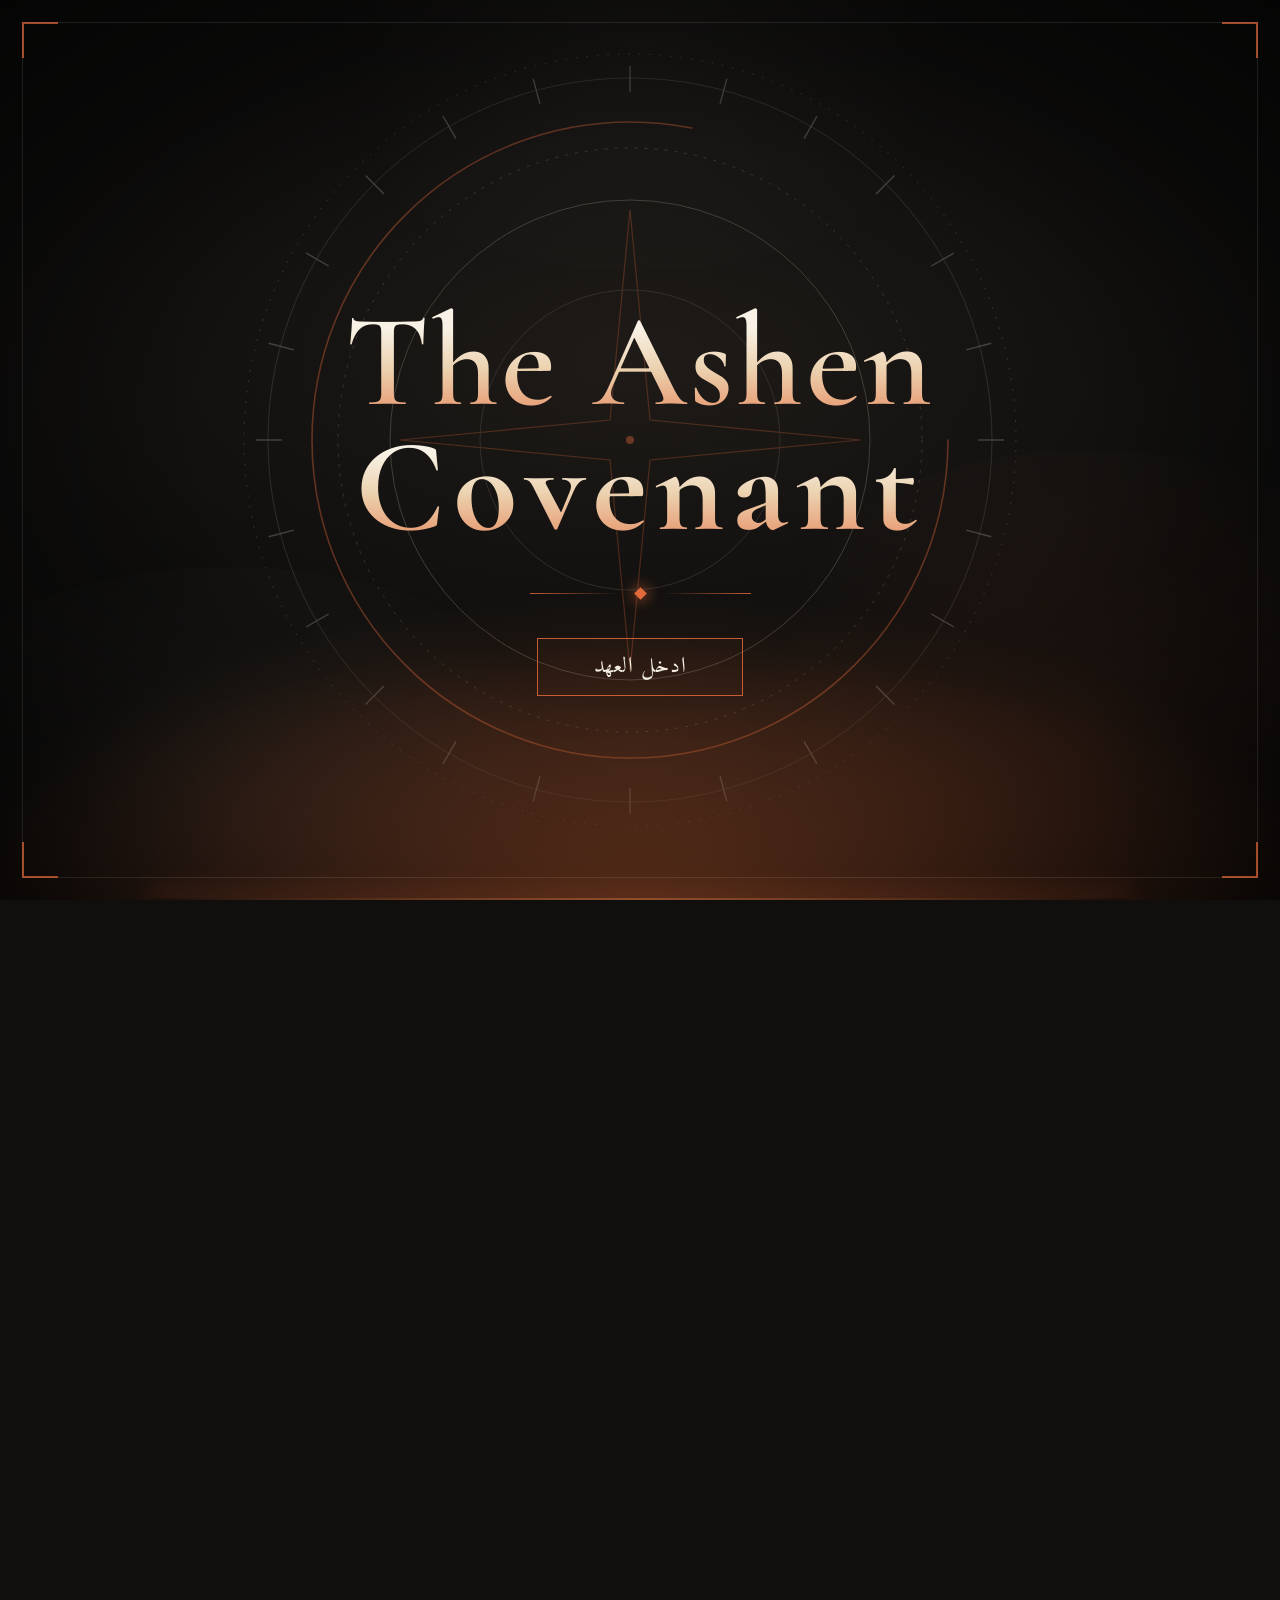
<file: index.html>
<!doctype html><html lang="ar" dir="rtl"><head><meta charset="utf-8"><meta name="viewport" content="width=device-width,initial-scale=1"><meta name="theme-color" content="#100f0e"><meta name="description" content="The Ashen Covenant — الموقع الرسمي للرواية"><title>The Ashen Covenant</title><link rel="stylesheet" href="styles/fonts.css"><link rel="stylesheet" href="styles/site.css"><link rel="icon" type="image/png" sizes="64x64" href="assets/favicon.png?v=1"><link rel="icon" type="image/x-icon" sizes="16x16 32x32 48x48" href="assets/favicon.ico?v=1"><link rel="stylesheet" href="styles/reader.css"></head><body><iframe id="intro" title="الصفحة الافتتاحية — ادخل العهد"></iframe><div id="site" hidden inert><button class="menu-toggle" aria-controls="sidebar" aria-expanded="false">☰ القائمة</button><div class="scrim" hidden></div><div id="sidebar-mount"></div><div class="layout"><header class="topline"><span id="page-label">الرئيسية</span><span lang="en" dir="ltr">THE ASHEN COVENANT</span></header><main id="content" tabindex="-1"></main><footer class="pagefoot" dir="ltr">THE ASHEN COVENANT</footer></div></div><noscript><p>يرجى تفعيل JavaScript لعرض الافتتاحية والتنقل في الموقع.</p></noscript><script defer src="data/chapters.js"></script><script defer src="scripts/reader-settings.js"></script><script defer src="scripts/chapter-library.js"></script><script defer src="scripts/reader-notes.js"></script><script defer src="scripts/reader.js"></script><script defer src="pages/home.js"></script><script defer src="pages/chapters.js"></script><script defer src="pages/world.js"></script><script defer src="pages/settings.js"></script><script defer src="scripts/sidebar.js"></script><script defer src="scripts/app.js"></script></body></html>
</file>
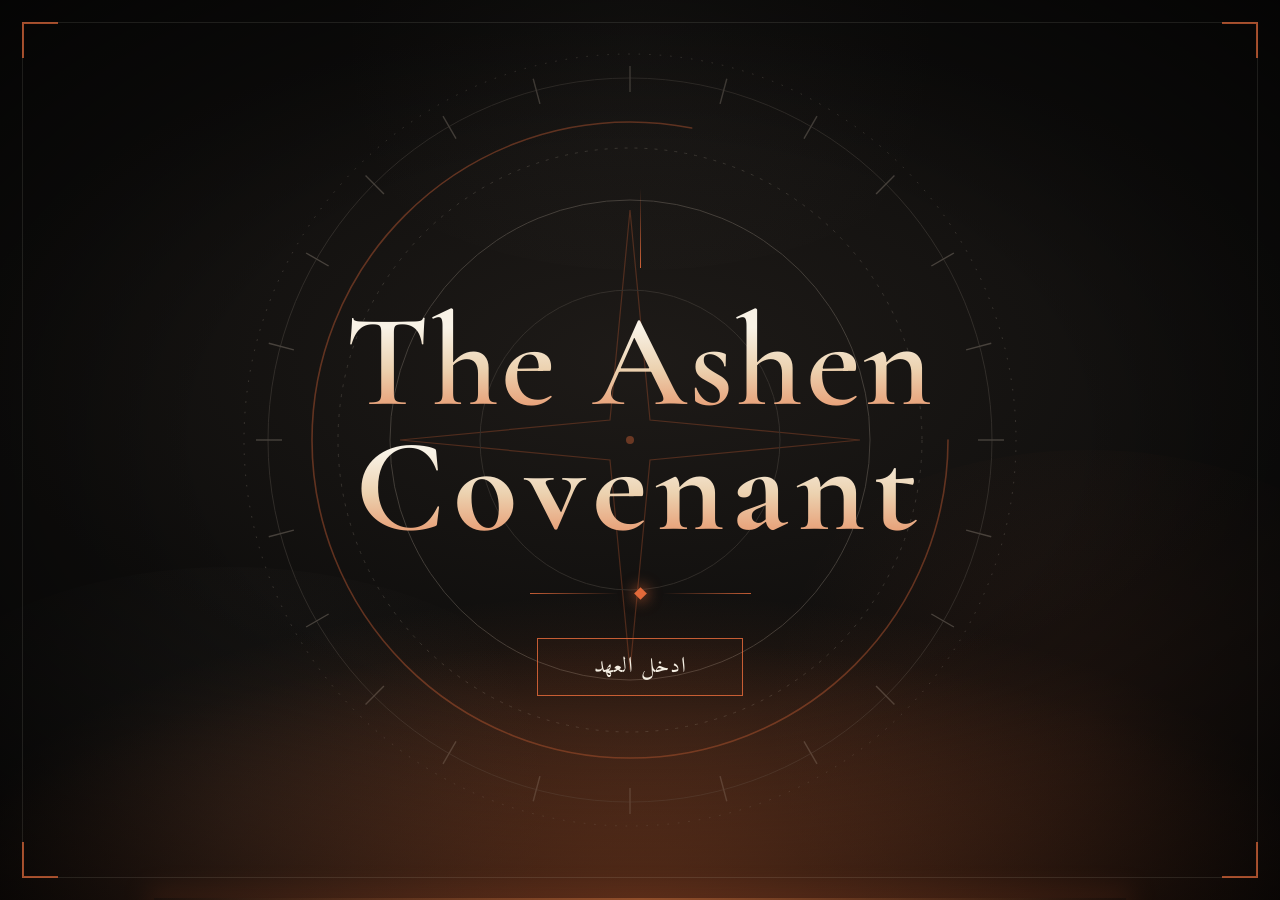
<file: pages/intro.html>
<!DOCTYPE html>
<html lang="ar" dir="rtl"><head><link rel="stylesheet" href="../styles/fonts.css">
<meta charset="utf-8">
<meta name="viewport" content="width=device-width, initial-scale=1">
<title>The Ashen Covenant</title>

<meta name="hz:slide-selector" content="[data-canvas-width]"><meta name="hz:canvas-width" content="1440"><meta name="hz:canvas-height" content="900"><link rel="stylesheet" href="../styles/intro.css"></head>
<body>







<div style="position: relative; overflow: hidden; box-sizing: border-box; min-height: 100vh; display: flex; flex-direction: column; background: radial-gradient(ellipse 90% 60% at 50% 112%, rgba(226,105,58,.38), rgba(14,13,12,0) 68%), radial-gradient(ellipse 70% 50% at 50% 40%, rgba(60,52,46,.35), rgba(14,13,12,0) 75%), #0e0d0c; color: #e9e4da; font-family: 'Amiri', serif" data-canvas-width="1440" data-canvas-height="900" data-document-role="page" data-label="الصفحة الافتتاحية">

<div aria-hidden="true" style="position: absolute; inset: 0; pointer-events: none; overflow: hidden">
<div class="smoke" style="left: -12%; bottom: -18%; width: 60%; height: 55%; background: radial-gradient(circle, rgba(130,120,110,.20), rgba(130,120,110,0) 70%)"></div>
<div class="smoke" style="right: -14%; bottom: -10%; width: 58%; height: 60%; background: radial-gradient(circle, rgba(226,105,58,.16), rgba(226,105,58,0) 70%); animation-duration: 28s; animation-delay: -8s"></div>
<div class="smoke" style="left: 22%; top: -20%; width: 56%; height: 50%; background: radial-gradient(circle, rgba(110,102,94,.14), rgba(110,102,94,0) 70%); animation-duration: 34s; animation-delay: -14s"></div>
</div>

<div aria-hidden="true" style="position: absolute; left: 50%; top: 50%; width: min(150vw, 820px); height: min(150vw, 820px); margin-left: calc(min(150vw, 820px) / -2); margin-top: calc(min(150vw, 820px) / -2); pointer-events: none; opacity: .5">
<svg sc-camel-view-box="0 0 800 800" width="100%" height="100%" fill="none" xmlns="http://www.w3.org/2000/svg">
<g class="spin">
<circle cx="400" cy="400" r="386" stroke="#6f675e" stroke-width="1" stroke-dasharray="1.5 9"></circle>
<circle cx="400" cy="400" r="362" stroke="#4d4741" stroke-width="1"></circle>
<g stroke="#7a7167" stroke-width="1.4">
<line x1="400" y1="26" x2="400" y2="52"></line>
<line x1="400" y1="26" x2="400" y2="52" transform="rotate(15 400 400)"></line>
<line x1="400" y1="26" x2="400" y2="52" transform="rotate(30 400 400)"></line>
<line x1="400" y1="26" x2="400" y2="52" transform="rotate(45 400 400)"></line>
<line x1="400" y1="26" x2="400" y2="52" transform="rotate(60 400 400)"></line>
<line x1="400" y1="26" x2="400" y2="52" transform="rotate(75 400 400)"></line>
<line x1="400" y1="26" x2="400" y2="52" transform="rotate(90 400 400)"></line>
<line x1="400" y1="26" x2="400" y2="52" transform="rotate(105 400 400)"></line>
<line x1="400" y1="26" x2="400" y2="52" transform="rotate(120 400 400)"></line>
<line x1="400" y1="26" x2="400" y2="52" transform="rotate(135 400 400)"></line>
<line x1="400" y1="26" x2="400" y2="52" transform="rotate(150 400 400)"></line>
<line x1="400" y1="26" x2="400" y2="52" transform="rotate(165 400 400)"></line>
<line x1="400" y1="26" x2="400" y2="52" transform="rotate(180 400 400)"></line>
<line x1="400" y1="26" x2="400" y2="52" transform="rotate(195 400 400)"></line>
<line x1="400" y1="26" x2="400" y2="52" transform="rotate(210 400 400)"></line>
<line x1="400" y1="26" x2="400" y2="52" transform="rotate(225 400 400)"></line>
<line x1="400" y1="26" x2="400" y2="52" transform="rotate(240 400 400)"></line>
<line x1="400" y1="26" x2="400" y2="52" transform="rotate(255 400 400)"></line>
<line x1="400" y1="26" x2="400" y2="52" transform="rotate(270 400 400)"></line>
<line x1="400" y1="26" x2="400" y2="52" transform="rotate(285 400 400)"></line>
<line x1="400" y1="26" x2="400" y2="52" transform="rotate(300 400 400)"></line>
<line x1="400" y1="26" x2="400" y2="52" transform="rotate(315 400 400)"></line>
<line x1="400" y1="26" x2="400" y2="52" transform="rotate(330 400 400)"></line>
<line x1="400" y1="26" x2="400" y2="52" transform="rotate(345 400 400)"></line>
</g>
</g>
<g class="spinBack">
<circle cx="400" cy="400" r="318" stroke="#e2693a" stroke-width="1.6" stroke-dasharray="1560 440" stroke-linecap="round" opacity=".75"></circle>
<circle cx="400" cy="400" r="292" stroke="#5c564e" stroke-width="1" stroke-dasharray="3 7"></circle>
</g>
<g class="spin" style="animation-duration: 220s">
<circle cx="400" cy="400" r="240" stroke="#6f675e" stroke-width="1"></circle>
<polygon points="400,170 420,380 630,400 420,420 400,630 380,420 170,400 380,380" stroke="#e2693a" stroke-width="1.2" opacity=".55"></polygon>
</g>
<circle cx="400" cy="400" r="150" stroke="#4d4741" stroke-width="1"></circle>
<circle cx="400" cy="400" r="4" fill="#e2693a" opacity=".8"></circle>
</svg>
</div>

<div aria-hidden="true" style="position: absolute; left: 0; right: 0; bottom: 0; height: 34%; pointer-events: none; background: radial-gradient(ellipse 55% 100% at 50% 100%, rgba(240,120,60,.30), rgba(14,13,12,0)); animation: breathe 6s ease-in-out infinite"></div>
<div aria-hidden="true" style="position: absolute; left: 12%; right: 12%; bottom: 0; height: 2px; pointer-events: none; background: linear-gradient(90deg, rgba(226,105,58,0), rgba(240,130,70,.95) 50%, rgba(226,105,58,0)); box-shadow: 0 0 24px 6px rgba(226,105,58,.45); animation: breathe 5s ease-in-out infinite"></div>

<div aria-hidden="true" style="position: absolute; inset: 0; pointer-events: none; overflow: hidden">
<span class="flake" style="left: 5%; width: 3px; height: 2px; --dx: 40px; --r: 200deg; animation-duration: 22s; animation-delay: 0s"></span>


<span class="flake" style="left: 31%; width: 2px; height: 2px; --dx: -45px; --r: -120deg; animation-duration: 28s; animation-delay: 3s"></span>


<span class="flake" style="left: 57%; width: 4px; height: 2px; --dx: 60px; --r: 260deg; animation-duration: 25s; animation-delay: 1.5s"></span>


<span class="flake" style="left: 80%; width: 2px; height: 2px; --dx: -35px; --r: -200deg; animation-duration: 26s; animation-delay: 16s"></span>


</div>

<div aria-hidden="true" style="position: absolute; inset: 0; pointer-events: none; overflow: hidden">
<span class="ember" style="left: 5%; width: 3px; height: 3px; --dx: 40px; animation-duration: 11s; animation-delay: 0s"></span>


<span class="ember" style="left: 20%; width: 4px; height: 4px; --dx: -45px; animation-duration: 12s; animation-delay: 1.5s"></span>


<span class="ember" style="left: 36%; width: 3px; height: 3px; --dx: 60px; animation-duration: 15s; animation-delay: 6s"></span>


<span class="ember" style="left: 50%; width: 3px; height: 3px; --dx: -20px; animation-duration: 11s; animation-delay: 8s"></span>


<span class="ember" style="left: 64%; width: 3px; height: 3px; --dx: 30px; animation-duration: 12s; animation-delay: 11s"></span>


<span class="ember" style="left: 79%; width: 3px; height: 3px; --dx: -25px; animation-duration: 14s; animation-delay: 1s"></span>


<span class="ember soft" style="left: 94%; width: 5px; height: 5px; --dx: 20px; animation-duration: 17s; animation-delay: 3.5s"></span>

</div>

<div aria-hidden="true" style="position: absolute; inset: 0; pointer-events: none; background: radial-gradient(ellipse 75% 70% at 50% 48%, rgba(0,0,0,0) 45%, rgba(0,0,0,.72) 100%)"></div>



<div aria-hidden="true" style="position: absolute; inset: 22px; border: 1px solid rgba(233,228,218,.10); pointer-events: none"></div>
<div aria-hidden="true" style="position: absolute; top: 22px; left: 22px; width: 34px; height: 34px; border-top: 2px solid rgba(226,105,58,.7); border-left: 2px solid rgba(226,105,58,.7); pointer-events: none"></div>
<div aria-hidden="true" style="position: absolute; top: 22px; right: 22px; width: 34px; height: 34px; border-top: 2px solid rgba(226,105,58,.7); border-right: 2px solid rgba(226,105,58,.7); pointer-events: none"></div>
<div aria-hidden="true" style="position: absolute; bottom: 22px; left: 22px; width: 34px; height: 34px; border-bottom: 2px solid rgba(226,105,58,.7); border-left: 2px solid rgba(226,105,58,.7); pointer-events: none"></div>
<div aria-hidden="true" style="position: absolute; bottom: 22px; right: 22px; width: 34px; height: 34px; border-bottom: 2px solid rgba(226,105,58,.7); border-right: 2px solid rgba(226,105,58,.7); pointer-events: none"></div>

<main style="position: relative; flex: 1 1 auto; display: flex; flex-direction: column; align-items: center; justify-content: center; text-align: center; padding: 0 24px 110px">
<span class="thread" style="display: block; width: 1px; height: 96px; margin-bottom: 36px; background: linear-gradient(180deg, rgba(226,105,58,0), rgba(226,105,58,.9))"></span>
<h1 class="in2" style="margin: 0; line-height: .94">
<span class="title" dir="ltr" style="display: block; font-family: 'Cormorant Garamond', serif; font-weight: 600; font-size: clamp(56px, 11.5vw, 132px); letter-spacing: .02em">The Ashen</span>
<span class="title" dir="ltr" style="display: block; font-family: 'Cormorant Garamond', serif; font-weight: 700; font-size: clamp(56px, 11.5vw, 132px); letter-spacing: .06em">Covenant</span>
</h1>
<div class="in3" style="display: flex; align-items: center; gap: 18px; margin-top: 44px">
<span style="display: block; width: 88px; height: 1px; background: linear-gradient(90deg, rgba(226,105,58,0), rgba(226,105,58,.85))"></span>
<span style="display: block; width: 9px; height: 9px; background: #e2693a; transform: rotate(45deg); box-shadow: 0 0 14px 2px rgba(226,105,58,.6)"></span>
<span style="display: block; width: 88px; height: 1px; background: linear-gradient(90deg, rgba(226,105,58,.85), rgba(226,105,58,0))"></span>
</div>
<div class="in4" style="margin-top: 52px">
<a class="enter" href="#home" id="enter-site">ادخل العهد</a>
</div>
</main>



</div>




<script>const enterButton = document.getElementById('enter-site');
let requested = false;
enterButton.addEventListener('click', function (event) {
  event.preventDefault();
  if (requested) return;
  requested = true;
  enterButton.setAttribute('aria-disabled', 'true');
  document.documentElement.classList.add('leaving');
  parent.postMessage('ashen:enter', '*');
});</script></body></html>
</file>
<file: styles/fonts.css>
/* Font licenses: ../assets/fonts/LICENSE.txt */
@font-face {
  font-family: 'Amiri';
  font-style: normal;
  font-weight: 400;
  font-display: swap;
  src: url("../assets/fonts/font-1.woff2") format('woff2');
  unicode-range: U+0600-06FF, U+0750-077F, U+0870-0891, U+0897-08E1, U+08E3-08FF, U+200C-200E, U+2010-2011, U+204F, U+2E41, U+FB50-FDFF, U+FE70-FE74, U+FE76-FEFC, U+102E0-102FB, U+10E60-10E7E, U+10EC2-10EC7, U+10EC9-10EEE, U+10EF0-10EFF, U+1EE00-1EE03, U+1EE05-1EE1F, U+1EE21-1EE22, U+1EE24, U+1EE27, U+1EE29-1EE32, U+1EE34-1EE37, U+1EE39, U+1EE3B, U+1EE42, U+1EE47, U+1EE49, U+1EE4B, U+1EE4D-1EE4F, U+1EE51-1EE52, U+1EE54, U+1EE57, U+1EE59, U+1EE5B, U+1EE5D, U+1EE5F, U+1EE61-1EE62, U+1EE64, U+1EE67-1EE6A, U+1EE6C-1EE72, U+1EE74-1EE77, U+1EE79-1EE7C, U+1EE7E, U+1EE80-1EE89, U+1EE8B-1EE9B, U+1EEA1-1EEA3, U+1EEA5-1EEA9, U+1EEAB-1EEBB, U+1EEF0-1EEF1;
}
@font-face {
  font-family: 'Amiri';
  font-style: normal;
  font-weight: 400;
  font-display: swap;
  src: url("../assets/fonts/font-2.woff2") format('woff2');
  unicode-range: U+0000-00FF, U+0131, U+0152-0153, U+02BB-02BC, U+02C6, U+02DA, U+02DC, U+0304, U+0308, U+0329, U+2000-206F, U+20AC, U+2122, U+2191, U+2193, U+2212, U+2215, U+FEFF, U+FFFD;
}
@font-face {
  font-family: 'Cormorant Garamond';
  font-style: normal;
  font-weight: 500;
  font-display: swap;
  src: url("../assets/fonts/font-3.woff2") format('woff2');
  unicode-range: U+0000-00FF, U+0131, U+0152-0153, U+02BB-02BC, U+02C6, U+02DA, U+02DC, U+0304, U+0308, U+0329, U+2000-206F, U+20AC, U+2122, U+2191, U+2193, U+2212, U+2215, U+FEFF, U+FFFD;
}
@font-face {
  font-family: 'Cormorant Garamond';
  font-style: normal;
  font-weight: 600;
  font-display: swap;
  src: url("../assets/fonts/font-3.woff2") format('woff2');
  unicode-range: U+0000-00FF, U+0131, U+0152-0153, U+02BB-02BC, U+02C6, U+02DA, U+02DC, U+0304, U+0308, U+0329, U+2000-206F, U+20AC, U+2122, U+2191, U+2193, U+2212, U+2215, U+FEFF, U+FFFD;
}
@font-face {
  font-family: 'Cormorant Garamond';
  font-style: normal;
  font-weight: 700;
  font-display: swap;
  src: url("../assets/fonts/font-3.woff2") format('woff2');
  unicode-range: U+0000-00FF, U+0131, U+0152-0153, U+02BB-02BC, U+02C6, U+02DA, U+02DC, U+0304, U+0308, U+0329, U+2000-206F, U+20AC, U+2122, U+2191, U+2193, U+2212, U+2215, U+FEFF, U+FFFD;
}
</file>
<file: styles/site.css>
*{box-sizing:border-box}body{margin:0;background:#100f0e;color:#e8dfd0;font-family:Amiri,Georgia,serif}button,a{-webkit-tap-highlight-color:transparent}button{font:inherit;cursor:pointer}a{color:inherit;text-decoration:none}button:focus-visible,a:focus-visible{outline:2px solid #e6bb83;outline-offset:6px}[hidden]{display:none!important}#intro{position:fixed;inset:0;width:100%;height:100%;border:0;background:#0e0d0c;z-index:10}.sidebar{position:fixed;right:0;top:0;bottom:0;width:228px;border-left:1px solid #a7834c30;background:#141310;display:flex;flex-direction:column;padding:48px 25px 25px;z-index:3}.brand{text-align:center;padding-bottom:39px;border-bottom:1px solid #aa89552b}.brand .sigil{font-size:32px;color:#b88f5c;margin-bottom:15px}.brand strong{display:block;font-family:'Cormorant Garamond',Georgia,serif;font-weight:600;font-size:26px;line-height:1.05;letter-spacing:1px}nav{display:grid;gap:12px;margin-top:40px}nav a{display:flex;align-items:center;gap:15px;font-size:20px;padding:14px 16px;border-right:2px solid transparent;color:#a59d90;transition:.2s}nav a:hover{color:#eee0cb;background:#ffffff04}nav a[aria-current=page]{color:#e1bb83;border-right-color:#cc9555;background:linear-gradient(270deg,#be8e4520,transparent)}nav svg{width:19px;height:19px;fill:none;stroke:currentColor;stroke-width:1.4;flex-shrink:0}.sidebar footer{margin-top:auto;padding-top:35px;color:#82796c;font-size:14px;text-align:center}.layout{margin-right:228px;min-height:100svh;background:radial-gradient(ellipse at 75% 60%,#6a3e161c,transparent 60%)}.topline{margin:0 6%;height:82px;border-bottom:1px solid #a7834c24;display:flex;align-items:center;justify-content:space-between;color:#988670;font-size:15px}.topline span[lang]{font-family:'Cormorant Garamond',Georgia,serif;letter-spacing:3px;font-size:15px}.hero{max-width:1230px;margin:auto;padding:52px 6% 65px;display:grid;grid-template-columns:minmax(230px,.85fr) minmax(280px,1.15fr);align-items:center;gap:clamp(35px,5vw,85px);min-height:calc(100svh - 142px)}.cover{margin:0;position:relative}.cover img{display:block;width:100%;max-height:690px;object-fit:contain;filter:drop-shadow(0 24px 28px #0009)}.eyebrow{font-size:15px;color:#b79262;letter-spacing:1px;display:flex;align-items:center;gap:13px;margin:0 0 22px}.eyebrow:before{content:'';width:32px;height:1px;background:#b79262}h1{font-size:clamp(30px,3.1vw,47px);line-height:1.4;font-weight:400;margin:0 0 24px;color:#eddfc7}.synopsis{font-size:clamp(19px,1.65vw,24px);line-height:2.05;color:#c3b8a7;margin:0}.synopsis em{display:block;font-style:normal;color:#d89b66;margin:10px 0}.actions{margin-top:32px}.primary{display:inline-flex;align-items:center;gap:40px;border:1px solid #b98b52;padding:12px 28px;font-size:20px;background:#ad733713;color:#e8c292;transition:.25s}.primary:hover{background:#b98b52;color:#17120d}.pagefoot{margin:0 6%;border-top:1px solid #a7834c24;padding:18px 0;color:#746b5e;font-family:'Cormorant Garamond',Georgia,serif;font-size:14px;letter-spacing:2px}.placeholder{min-height:70svh;padding:100px 10%;display:flex;flex-direction:column;align-items:flex-start;justify-content:center}.placeholder p{font-size:22px;color:#b3a794}.menu-toggle{display:none} @media(min-width:1500px){.hero{gap:90px}.synopsis{font-size:25px}}@media(max-width:1000px){.sidebar{width:190px;padding:35px 15px}.layout{margin-right:190px}.hero{gap:30px;padding:40px 5%;grid-template-columns:minmax(180px,.8fr) minmax(230px,1.2fr)}.synopsis{font-size:20px}nav a{padding:12px 8px}.brand strong{font-size:24px}}@media(max-width:720px){.sidebar{width:230px;transform:translateX(100%);transition:transform .25s;box-shadow:-20px 0 60px #0008;padding-top:75px}.sidebar.open{transform:translateX(0)}.layout{margin-right:0}.menu-toggle{display:block;position:fixed;right:16px;top:16px;z-index:5;color:#e1bb83;background:#161411;border:1px solid #a7834c55;padding:8px 15px;font-size:17px}.topline{height:75px;padding-right:88px}.topline span[lang]{font-size:11px;letter-spacing:1px}.hero{display:flex;flex-direction:column;padding:30px 8% 50px;gap:35px}.cover{width:min(78%,310px)}.copy{width:100%}.synopsis{font-size:21px}h1{font-size:34px}.eyebrow{margin-bottom:15px}.pagefoot{text-align:center}.placeholder{padding-top:80px}.scrim{position:fixed;inset:0;background:#0008;z-index:2}}@media(prefers-reduced-motion:reduce){*{transition:none!important;scroll-behavior:auto!important}}

/* The homepage is laid out and its cover loads behind the welcome layer. */
body.intro-active { overflow: hidden; }
#intro { opacity: 1; transition: opacity 700ms ease; }
#intro.is-leaving { opacity: 0; pointer-events: none; }
#site { opacity: 1; transition: opacity 850ms ease; }
#site.awaiting-entry { opacity: 0; pointer-events: none; }
#site.entering { will-change: opacity; }
@media (prefers-reduced-motion: reduce) {
  #site, #intro { transition: none !important; transform: none !important; }
}

/* Homepage refinement: smaller top gap and a clearer reading rhythm. */
#home.hero {
  padding-top: 26px;
  padding-bottom: 46px;
  align-items: start;
  min-height: 0;
}
#home .cover { align-self: start; }
#home .cover img { max-height: 620px; }
#home .copy { padding-top: 10px; max-width: 590px; }
#home .eyebrow { color: #b99565; margin-bottom: 12px; font-size: 16px; }
#home h1 {
  color: #eedac0;
  font-size: clamp(30px, 3vw, 44px);
  line-height: 1.45;
  margin-bottom: 20px;
}
#home .synopsis { font-size: clamp(19px, 1.6vw, 23px); line-height: 1.95; color: #cec3b3; }
#home .synopsis p { margin: 0 0 14px; }
#home .synopsis-highlight {
  color: #e1aa76;
  font-size: 1.12em;
  padding: 8px 18px 8px 0;
  border-right: 2px solid #a86b3e;
  background: linear-gradient(270deg, #b8783810, transparent);
}
#home .synopsis-question { color: #ecddc6; margin-bottom: 0; }
#home .actions { margin-top: 24px; }
@media (max-width: 1000px) and (min-width: 721px) {
  #home .synopsis { font-size: 19px; line-height: 1.85; }
  #home h1 { font-size: 31px; }
}
@media (max-width: 720px) {
  #home.hero { padding-top: 18px; gap: 24px; }
  #home .copy { padding-top: 0; max-width: none; }
  #home .synopsis { font-size: 21px; line-height: 1.95; }
}

/* Supplied compass emblem, shared with the browser favicon. */
.brand .sigil { line-height: 0; margin-bottom: 16px; }
.brand-logo { display: block; width: 76px; height: 76px; object-fit: contain; margin: 0 auto; }

/* Homepage author, publication status and genres. */
#home .novel-meta { margin-top: 24px; padding-top: 18px; border-top: 1px solid #a7834c35; }
#home .novel-byline { display: flex; flex-wrap: wrap; align-items: center; gap: 12px 24px; font-size: 18px; color: #c6b9a7; }
#home .author-name { color: #eddbbe; font-family: 'Cormorant Garamond', Georgia, serif; font-size: 23px; margin-right: 6px; }
#home .novel-status { display: inline-flex; align-items: center; gap: 8px; color: #b9c9a6; font-size: 16px; }
#home .novel-status > span { width: 6px; height: 6px; border-radius: 50%; background: #9caf83; }
#home .novel-genres { display: flex; flex-wrap: wrap; gap: 8px; list-style: none; padding: 0; margin: 14px 0 0; }
#home .novel-genres li { padding: 3px 13px; border: 1px solid #a7834c40; background: #b88f5c08; border-radius: 3px; font-size: 16px; line-height: 1.7; color: #c9b18d; }

/* A quiet, standalone quotation below the homepage introduction. */
.home-quote {
  margin: 0 6%;
  padding: clamp(38px, 6vw, 72px) 16px clamp(46px, 7vw, 84px);
  text-align: center;
  border-top: 1px solid #a7834c40;
}
.home-quote .quote-ornament {
  display: block;
  color: #a57445;
  font-size: 11px;
  margin-bottom: 22px;
}
.home-quote blockquote { margin: 0 auto; max-width: 800px; }
.home-quote p {
  margin: 0;
  font-family: Amiri, Georgia, serif;
  font-size: clamp(27px, 3.5vw, 46px);
  font-weight: 400;
  line-height: 1.8;
  color: #d7b17b;
  text-wrap: balance;
}

/* The author's approved personal note below the quotation. */
.author-note {
  margin: 0 6%;
  padding: 42px clamp(4px, 3vw, 40px) 52px;
  border-top: 1px solid #a7834c30;
}
.author-note .eyebrow { margin-bottom: 10px; }
.author-note h2 {
  margin: 0 0 20px;
  color: #ead7bc;
  font-size: clamp(28px, 3vw, 36px);
  font-weight: 400;
  line-height: 1.5;
}
.author-note-text {
  max-width: 780px;
  margin: 0;
  font-size: clamp(19px, 1.7vw, 23px);
  line-height: 2;
  color: #c8bdad;
}
.author-note-text bdi { color: #dfc49e; }
.author-signature {
  margin: 22px 0 0;
  color: #cda779;
  font-family: 'Cormorant Garamond', Georgia, serif;
  font-size: 28px;
}
@media (max-width: 720px) {
  .author-note { padding: 30px 2% 38px; }
  .author-note-text { font-size: 20px; }
}

/* Homepage social links. */
.home-social {
  margin: 0 6%;
  padding: 26px 0 34px;
  border-top: 1px solid #a7834c30;
  display: flex;
  flex-wrap: wrap;
  align-items: center;
  gap: 14px 24px;
}
.social-label { color: #b7aa97; font-size: 18px; }
.instagram-link {
  display: inline-flex;
  align-items: center;
  flex-wrap: wrap;
  gap: 10px;
  color: #d8b88c;
  border: 1px solid #a7834c45;
  padding: 10px 16px;
  border-radius: 3px;
  font-size: 18px;
  transition: color .2s, background-color .2s, border-color .2s;
}
.instagram-link bdi { font-family: Georgia, serif; font-size: 15px; color: #b9aa96; }
.instagram-link:hover { color: #f0d5ae; border-color: #b58b55; background: #b88f5c0d; }
.instagram-link svg { flex-shrink: 0; }

/* Hide the outer scrollbar while retaining wheel, touch and keyboard scrolling. */
html, body { scrollbar-width: none; }
html::-webkit-scrollbar, body::-webkit-scrollbar { display: none; width: 0; height: 0; }
</file>
<file: styles/reader.css>
/* Chapter library and reader — isolated from homepage styles. */
.chapters-page { max-width:1060px; margin:auto; padding:44px 6% 90px; }
.chapters-page h1 { margin-bottom:12px; }
.chapters-description { color:#b9ad9c; font-size:21px; line-height:1.8; margin:0 0 28px; }
.resume-card { display:flex; align-items:center; justify-content:space-between; gap:18px; padding:20px 24px; margin-bottom:30px; background:linear-gradient(110deg,#b88f5c09,#b88f5c22); border:1px solid #a7834c40; border-radius:20px; color:#d8b889; }
.resume-card strong { display:block; font-size:24px; font-weight:400; color:#edddc5; }
.resume-card small { color:#b9ad9c; font-size:16px; }
.chapter-search label { display:block; color:#d8c5a8; font-size:19px; margin-bottom:8px; }
.chapter-search > div { display:flex; gap:10px; }
.chapter-search input { flex:1; min-width:0; padding:13px 18px; font:19px Amiri,serif; color:#edddc5; background:#ffffff04; border:1px solid #a7834c55; border-radius:14px; }
.chapter-search button { color:#cdb48e; background:transparent; border:1px solid #a7834c40; border-radius:14px; padding:0 18px; }
.chapter-count { font-size:15px; color:#ac9b82; margin:12px 0 22px; }
.chapter-folder { margin:0 0 18px; border:1px solid #a7834c30; border-radius:20px; background:#ffffff02; overflow:hidden; }
.chapter-folder > summary { display:flex; align-items:center; gap:14px; cursor:pointer; list-style:none; padding:19px 22px; font-size:23px; color:#dfc39b; }
.chapter-folder small { display:block; font-size:14px; color:#a99b86; }
.folder-symbol { font:32px Georgia,serif; color:#b89260; }
.folder-toggle { margin-right:auto; font:25px Georgia,serif; transition:transform .2s; }
.chapter-folder[open] .folder-toggle { transform:rotate(45deg); }
.chapter-list { list-style:none; padding:0 12px 12px; margin:0; }
.chapter-list li+li { border-top:1px solid #a7834c18; }
.chapter-list-link { display:flex; align-items:center; gap:18px; padding:12px 14px; border-radius:12px; transition:background .2s; }
.chapter-list-link:hover { background:#b88f5c12; }
.chapter-number { color:#b89260; font:27px 'Cormorant Garamond',Georgia,serif; min-width:32px; }
.chapter-list-copy { display:grid; gap:2px; min-width:0; }
.chapter-list-copy strong { color:#e5d1b1; font-weight:400; font-size:21px; overflow-wrap:anywhere; }
.chapter-list-copy > span { color:#aa9d8a; font-size:13px; }
.chapter-state { margin-right:auto; padding:3px 9px; border-radius:20px; background:#b88f5c0d; color:#b3a38d; white-space:nowrap; font-size:13px; }
.chapter-state.completed { color:#b5c99d; background:#9ab1740d; }
.chapter-empty { padding:25px; border:1px dashed #a7834c40; border-radius:18px; color:#b9ad9c; }
.reader-page { --reader-ink:#ded4c3; --reader-muted:#b9aa95; --reader-accent:#dfbc88; --reader-rule:#a7834c40; --reader-panel:#ffffff04; max-width:1100px; margin:0 auto; padding:30px 6% 65px; border-radius:24px; color:var(--reader-ink); }
.reader-page[data-theme="paper"] { background:#ede2cd; --reader-ink:#362d24; --reader-muted:#685845; --reader-accent:#805323; --reader-rule:#80532340; --reader-panel:#80532306; }
.reader-page[data-theme="light"] { background:#faf9f6; --reader-ink:#292722; --reader-muted:#635c51; --reader-accent:#795021; --reader-rule:#79502140; --reader-panel:#79502106; }
.reader-toolbar { display:flex; flex-wrap:wrap; justify-content:space-between; align-items:center; gap:14px; padding-bottom:24px; border-bottom:1px solid var(--reader-rule); }
.reader-back { color:var(--reader-accent); font-size:18px; }
.reader-languages { display:flex; border:1px solid var(--reader-rule); border-radius:22px; overflow:hidden; }
.reader-languages a { padding:8px 16px; color:var(--reader-muted); font-size:17px; line-height:1.5; }
.reader-languages a[aria-current] { color:var(--reader-accent); background:#b88f5c20; }
.reader-languages a[lang="en"] { font:15px/1.7 Georgia,serif; }
.reader-settings-trigger { border:1px solid var(--reader-rule); border-radius:22px; background:transparent; color:var(--reader-accent); padding:8px 16px; font-size:17px; }
.demo-notice { margin:24px 0; padding:10px 15px; border-right:2px solid var(--reader-accent); color:var(--reader-accent); background:var(--reader-panel); line-height:1.8; font-size:17px; }
.reader-heading { padding:22px 0 35px; }
.reader-heading h1 { margin-bottom:18px; color:var(--reader-ink); }
.reader-heading h1[lang="en"] { font-family:'Cormorant Garamond',Georgia,serif; }
.reader-page .eyebrow { color:var(--reader-accent); }
.reader-note { font-size:16px; line-height:1.8; color:var(--reader-muted); margin:0; }
.chapter-text { font-family:var(--reading-font,Amiri,serif); font-size:var(--reading-size,24px); line-height:var(--reading-spacing,2); color:var(--reader-ink); max-width:var(--reading-width,760px); margin:auto; overflow-wrap:break-word; }
.chapter-text > p { margin:0 0 var(--reading-paragraph,1.05em); }
.chapter-end { text-align:center; color:var(--reader-accent); font-size:18px; padding:30px 0; margin:30px 0 0; }
.reader-page .chapter-navigation { display:flex; flex-wrap:wrap; align-items:stretch; gap:14px; border-top:1px solid var(--reader-rule); padding-top:26px; margin-top:0; }
.chapter-navigation .reader-nav-link, .chapter-navigation .reader-nav-index { display:flex; flex-direction:column; justify-content:center; align-items:flex-start; gap:4px; margin:0; padding:15px 20px; border:1px solid var(--reader-rule); border-radius:18px; color:var(--reader-accent); font-size:17px; background:var(--reader-panel); }
.chapter-navigation .reader-nav-link { flex:1; min-width:150px; }
.chapter-navigation .reader-nav-link strong { font-size:20px; font-weight:400; color:var(--reader-ink); }
.chapter-navigation .reader-nav-link.next { background:#b88f5c1c; border-color:var(--reader-accent); }
.chapter-navigation a:hover { background:#b88f5c28; }
.reader-bottom-settings { margin-top:24px; text-align:center; }
.reading-settings { direction:rtl; font-family:Amiri,serif; color:var(--reader-ink); margin:18px 0; }
.reading-settings:not([open]) { display:none; }
.reading-settings > summary { cursor:pointer; list-style:none; display:flex; justify-content:space-between; color:var(--reader-accent); font-size:20px; padding:14px 20px; background:var(--reader-panel); border:1px solid var(--reader-rule); border-radius:18px 18px 0 0; }
.reading-settings > summary::after { content:'إغلاق ×'; font-size:16px; }
.reading-settings > summary span { display:none; }
.reading-settings-panel { padding:22px; border:1px solid var(--reader-rule); border-top:0; border-radius:0 0 18px 18px; background:var(--reader-panel); }
.reading-settings-panel h2 { font-size:25px; margin:0 0 18px; }
.reading-settings-panel h3 { font-size:19px; color:var(--reader-accent); margin:24px 0 12px; border-bottom:1px solid var(--reader-rule); padding-bottom:8px; }
.reading-settings-panel > label { display:flex; justify-content:space-between; align-items:center; gap:12px; font-size:18px; margin-top:15px; }
.reading-settings-panel select { width:100%; margin-top:8px; padding:10px 14px; background:var(--reader-panel); color:var(--reader-ink); border:1px solid var(--reader-rule); border-radius:10px; font:17px Amiri,serif; }
.reading-settings-panel select[lang="en"] { font:16px Georgia,serif; }
.reader-page option { background:#f4ecdf; color:#30271d; }
.reading-settings-panel input[type="range"] { width:100%; margin:12px 0; accent-color:#b5874b; }
.reading-settings-panel output, .reading-settings-panel label [lang="en"] { font:15px Georgia,serif; color:var(--reader-accent); }
.reading-settings-panel fieldset { border:0; padding:0; margin:12px 0 20px; }
.reading-settings-panel legend { font-size:18px; margin-bottom:10px; }
.reader-themes { display:flex; flex-wrap:wrap; gap:22px; }
.reader-themes label { cursor:pointer; }
.reader-themes input, .reader-check input { accent-color:#b5874b; width:17px; height:17px; }
.reader-themes span { font-size:17px; }
.reading-settings-panel > .reader-check { justify-content:flex-start; }
.reader-reset { padding:9px 18px; border:1px solid var(--reader-rule); border-radius:12px; color:var(--reader-accent); background:transparent; font-size:17px; }
#reader-settings-note { font-size:14px; line-height:1.7; color:var(--reader-muted); margin:12px 0 0; }
.reading-preview { border:1px dashed var(--reader-rule); border-radius:14px; padding:16px; margin:22px 0; }
.reading-preview small { font-size:14px; color:var(--reader-muted); }
.reading-preview p { font-family:var(--reading-font); font-size:var(--reading-size); line-height:var(--reading-spacing); margin:12px 0 var(--reading-paragraph); max-width:var(--reading-width); }
.focus-exit { display:none; }
body.reader-focus .sidebar, body.reader-focus .menu-toggle { display:none; }
body.reader-focus .layout { margin-right:0; }
body.reader-focus .focus-exit { display:block; position:fixed; top:12px; left:12px; z-index:6; background:#25211c; color:#ecd5b5; border:1px solid #b58b55; border-radius:20px; padding:9px 16px; font-size:16px; }
body.reader-focus .topline { padding-right:0; }
.reader-notebook { margin:20px 0; font-family:Amiri,serif; }
.reader-notebook > summary { display:flex; align-items:center; gap:10px; cursor:pointer; color:var(--reader-accent); font-size:18px; list-style:none; }
#note-count { font:13px Georgia,serif; border:1px solid var(--reader-rule); border-radius:20px; padding:3px 8px; }
.notes-privacy, .notes-empty { font-size:15px; color:var(--reader-muted); }
#note-index { display:grid; gap:10px; }
#note-index button { text-align:right; border:1px solid var(--reader-rule); border-radius:14px; background:var(--reader-panel); color:var(--reader-ink); padding:14px; overflow-wrap:anywhere; }
#note-index span { display:block; color:var(--reader-accent); font-size:14px; }
#note-index strong { font-size:18px; font-weight:400; }
.note-checkpoint { margin:28px 0 38px; font:17px/1.8 Amiri,serif; }
.note-checkpoint > summary { display:flex; align-items:center; justify-content:center; gap:10px; cursor:pointer; list-style:none; color:var(--reader-muted); }
.note-checkpoint > summary::before, .note-checkpoint > summary::after { content:''; height:1px; flex:1; max-width:90px; background:var(--reader-rule); }
.note-checkpoint small { font-size:12px; }
.note-paper { margin-top:16px; padding:24px; border:1px solid var(--reader-rule); border-inline-start:3px solid var(--reader-accent); border-radius:16px; background:var(--reader-panel); }
.note-paper label { display:block; margin:0 0 8px; color:var(--reader-accent); }
.note-paper select { border:1px solid var(--reader-rule); border-radius:20px; background:transparent; color:var(--reader-ink); font:16px Amiri,serif; padding:5px 14px; margin-bottom:16px; }
.note-paper textarea { display:block; width:100%; resize:vertical; min-height:130px; max-height:500px; color:var(--reader-ink); background:transparent; border:0; border-bottom:1px solid var(--reader-rule); border-radius:0; font:19px/1.9 Amiri,serif; padding:8px 0; }
.note-paper textarea::placeholder { color:var(--reader-muted); opacity:.8; }
.note-footer { display:flex; align-items:center; flex-wrap:wrap; justify-content:space-between; gap:12px; margin-top:12px; }
.note-footer span { font-size:13px; color:var(--reader-muted); }
.note-footer button { border:0; background:transparent; color:var(--reader-accent); font-size:14px; padding:6px; }
.reader-page[data-notes="false"] .note-checkpoint:not(.note-revealed) { display:none; }
.chapter-folder > summary::-webkit-details-marker, .reading-settings > summary::-webkit-details-marker, .reader-notebook > summary::-webkit-details-marker, .note-checkpoint > summary::-webkit-details-marker { display:none; }
.reader-page :focus-visible, .chapters-page :focus-visible { outline:2px solid #b5874b; outline-offset:4px; }
.home-reading-details { margin:12px 0 0; color:#b5a18a; font-size:16px; line-height:1.8; }
@media(max-width:720px) {
 .reader-page,.chapters-page { padding:25px 6% 45px; }
 .resume-card { align-items:flex-start; flex-direction:column; gap:8px; padding:18px; }
 .chapter-folder > summary { padding:16px; font-size:21px; }
 .chapter-list { padding:0 6px 8px; }
 .chapter-list-link { padding:12px 8px; gap:10px; }
 .chapter-number { min-width:24px; font-size:24px; }
 .chapter-list-copy strong { font-size:19px; }
 .chapter-state { font-size:11px; padding:3px 6px; }
 .reader-heading { padding-bottom:22px; }
 .chapter-navigation .reader-nav-index { flex-basis:100%; align-items:center; order:3; }
 .chapter-navigation .reader-nav-link { min-width:110px; padding:14px; }
 .chapter-navigation .reader-nav-link strong { font-size:18px; }
 .reading-settings-panel { padding:16px; }
 .note-paper { padding:18px; }
}
@media(prefers-reduced-motion:reduce) { .chapter-list-link,.folder-toggle { transition:none; } }

@keyframes reader-reveal { from { opacity:0; } to { opacity:1; } }
.reading-settings[open] .reading-settings-panel, .note-checkpoint[open] .note-paper, .reader-notebook[open] #note-index { animation:reader-reveal .22s ease-out; }
@media(prefers-reduced-motion:reduce) { .reading-settings-panel,.note-paper,#note-index { animation:none!important; } }
</file>
<file: styles/intro.css>
body{margin:0;background:#0e0d0c}
a{color:#a39d94;text-decoration:none}
a:hover{color:#e9e4da}
@keyframes rise{
0%{transform:translate3d(0,0,0) scale(1);opacity:0}
10%{opacity:.95}
65%{opacity:.5}
100%{transform:translate3d(var(--dx),-95vh,0) scale(.35);opacity:0}
}
@keyframes fall{
0%{transform:translate3d(0,-8vh,0) rotate(0deg);opacity:0}
12%{opacity:.55}
85%{opacity:.35}
100%{transform:translate3d(var(--dx),108vh,0) rotate(var(--r));opacity:0}
}
@keyframes drift{
0%{transform:translate3d(-4%,0,0) scale(1);opacity:.7}
100%{transform:translate3d(5%,-6%,0) scale(1.18);opacity:1}
}
@keyframes breathe{
0%,100%{opacity:.55}
50%{opacity:.9}
}
@keyframes spin{
from{transform:rotate(0deg)}
to{transform:rotate(360deg)}
}
@keyframes spinBack{
from{transform:rotate(360deg)}
to{transform:rotate(0deg)}
}
@keyframes fadeUp{
0%{opacity:0;transform:translateY(22px)}
100%{opacity:1;transform:translateY(0)}
}
@keyframes drawDown{
0%{transform:scaleY(0)}
100%{transform:scaleY(1)}
}
@keyframes pulse{
0%,100%{box-shadow:0 0 0 0 rgba(226,105,58,0),inset 0 0 0 0 rgba(226,105,58,0)}
50%{box-shadow:0 0 28px 2px rgba(226,105,58,.28),inset 0 0 18px 0 rgba(226,105,58,.12)}
}
@keyframes flicker{
0%,100%{opacity:1}
46%{opacity:.92}
50%{opacity:.78}
54%{opacity:.96}
}
.ember{position:absolute;bottom:-14px;border-radius:50%;background:#ea7240;box-shadow:0 0 10px 2px rgba(226,105,58,.55);opacity:0;animation-name:rise;animation-timing-function:ease-out;animation-iteration-count:infinite}
.ember.soft{filter:blur(1.2px);box-shadow:0 0 16px 4px rgba(226,105,58,.45)}
.flake{position:absolute;top:-10px;background:#8d867d;border-radius:1px;opacity:0;animation-name:fall;animation-timing-function:linear;animation-iteration-count:infinite}
.smoke{position:absolute;border-radius:50%;filter:blur(48px);animation:drift 22s ease-in-out infinite alternate}
.spin{transform-origin:400px 400px;animation:spin 140s linear infinite}
.spinBack{transform-origin:400px 400px;animation:spinBack 95s linear infinite}
.title{background:linear-gradient(180deg,#f8f2e6 22%,#ecd2b0 55%,#e2693a 120%);-webkit-background-clip:text;background-clip:text;-webkit-text-fill-color:transparent;color:transparent;filter:drop-shadow(0 0 26px rgba(226,105,58,.22));animation:flicker 7s ease-in-out infinite}
.enter{position:relative;display:inline-flex;align-items:center;justify-content:center;min-height:56px;padding:0 56px;border:1px solid rgba(226,105,58,.85);background:rgba(226,105,58,.04);color:#f4eee2;font-family:'Amiri',serif;font-size:22px;letter-spacing:.04em;transition:background .3s,color .3s,border-color .3s;animation:pulse 4.5s ease-in-out infinite}
.enter:hover{background:#e2693a;color:#0e0d0c;border-color:#e2693a}
.enter:focus-visible,a:focus-visible{outline:2px solid #e9e4da;outline-offset:5px}
.in1{animation:fadeUp 1.4s ease-out .3s both}
.in2{animation:fadeUp 1.6s ease-out .7s both}
.in3{animation:fadeUp 1.4s ease-out 1.3s both}
.in4{animation:fadeUp 1.4s ease-out 1.7s both}
.in5{animation:fadeUp 1.4s ease-out 2.1s both}
.thread{transform-origin:top center;animation:drawDown 1.8s ease-out .1s both}
@media (prefers-reduced-motion:reduce){
.ember,.flake,.smoke,.spin,.spinBack,.title,.enter,.in1,.in2,.in3,.in4,.in5,.thread{animation:none}
.ember{opacity:.5}
}


/* Fit the welcome screen without an inner scrollbar. */
html, body { width: 100%; height: 100%; min-height: 0; overflow: hidden; }
[data-document-role="page"] { height: 100vh; height: 100dvh; min-height: 0 !important; }
main { min-height: 0; box-sizing: border-box; padding: 24px 24px 40px !important; }
.thread { height: clamp(24px, 9vh, 80px) !important; margin-bottom: clamp(16px, 4vh, 32px) !important; }
.in3 { margin-top: clamp(18px, 5vh, 40px) !important; }
.in4 { margin-top: clamp(20px, 5vh, 40px) !important; }
.title { font-size: clamp(48px, min(11.5vw, 18vh), 132px) !important; filter: none; animation: none; }
/* Retain light embers, but avoid animated blur and SVG paint filters. */
.smoke { filter: none; animation: none; opacity: .55; }
.spin, .spinBack { animation: none; }
.ember.soft { filter: none; box-shadow: 0 0 6px rgba(226,105,58,.4); }
.enter { animation: none; }
.in2 { animation: fadeUp .7s ease-out .1s both; }
.in3 { animation: fadeUp .7s ease-out .2s both; }
.in4 { animation: fadeUp .7s ease-out .3s both; }
.thread { animation-duration: .8s; }
.leaving *, .leaving *::before, .leaving *::after { animation-play-state: paused !important; }
@media (max-height: 450px) {
  main { padding: 18px 24px !important; }
  .thread { display: none !important; }
  .title { font-size: min(14vh, 10vw) !important; }
  .in3, .in4 { margin-top: 16px !important; }
  .enter { min-height: 44px; }
}
@media (prefers-reduced-motion: reduce) {
  *, *::before, *::after { animation: none !important; transition: none !important; }
}
</file>
